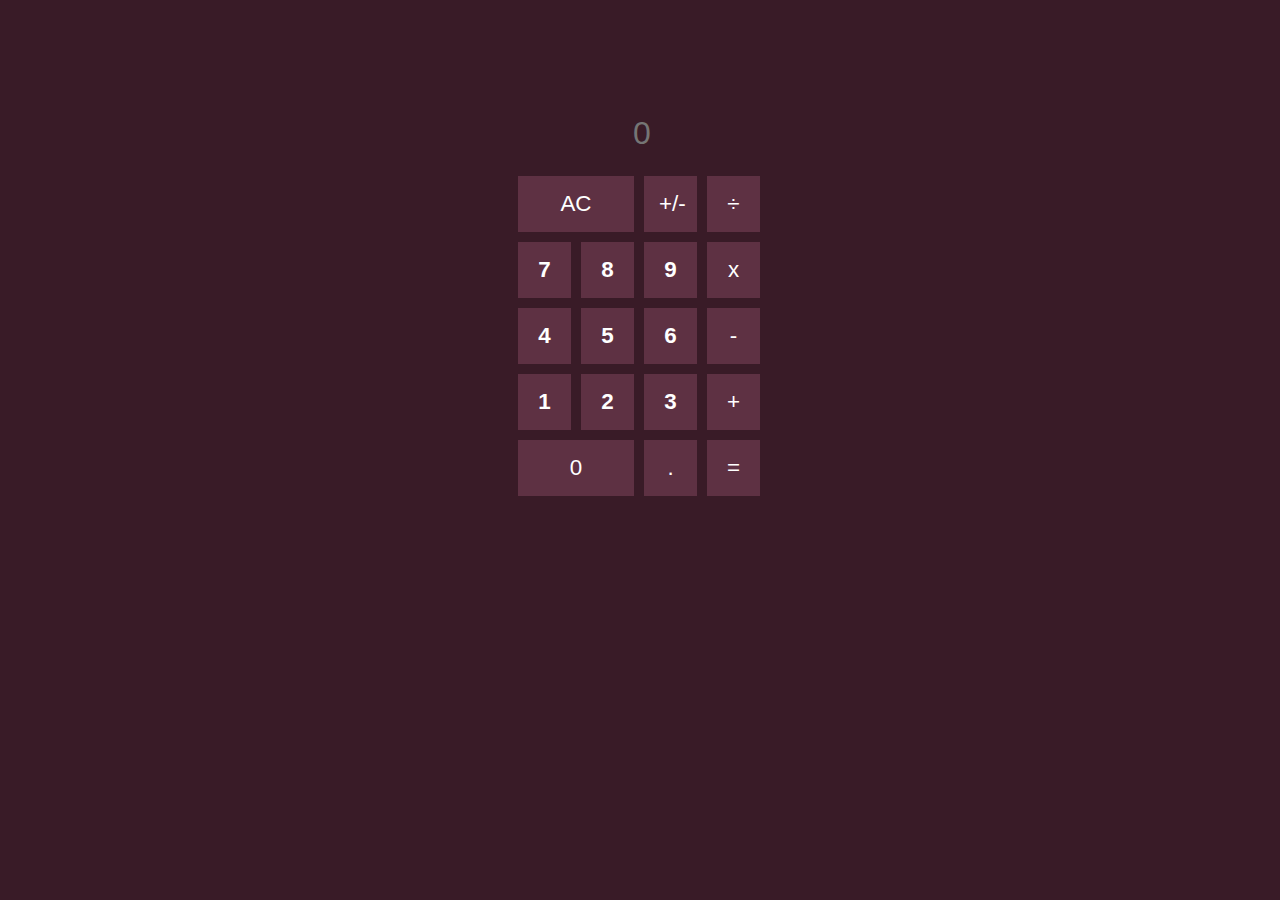
<file: Calculadora/index.html>
<!DOCTYPE html>
<html>
    <head>
        <title>Calculadora</title>
        <meta charset="utf-8">

        <!-- Estilo -->
        <link rel="stylesheet" href="estilo.css" type="text/css">

        <!-- script -->
        <script src="app.js"> </script>
    </head>

    <body>
        <div class="caixa">
            <input id="visor" type="text" disabled placeholder="0">
            <div>
                <button onclick="limpar()" id="AC">AC</button>
                <button onclick="inverter()">+/-</button>
                <button onclick="digitar('/')">÷</button>
            </div>
            <div>
                <button onclick="digitar(7)" class="bd">7</button>
                <button onclick="digitar(8)" class="bd">8</button>
                <button onclick="digitar(9)" class="bd">9</button>
                <button onclick="digitar('*')">x</button>
            </div>
            <div>
                <button onclick="digitar(4)" class="bd">4</button>
                <button onclick="digitar(5)" class="bd">5</button>
                <button onclick="digitar(6)" class="bd">6</button>
                <button onclick="digitar('-')">-</button>
            </div>
            <div>
                <button onclick="digitar(1)" class="bd">1</button>
                <button onclick="digitar(2)" class="bd">2</button>
                <button onclick="digitar(3)" class="bd">3</button>
                <button onclick="digitar('+')">+</button>
            </div>
            <div>
                <button onclick="digitar(0)" id="zero">0</button>
                <button onclick="digitar('.')">.</button>
                <button onclick="resultado()">=</button>
            </div>

            <div id="historico">
               
            </div>
        </div>

        
        
    </body>
</html>
</file>
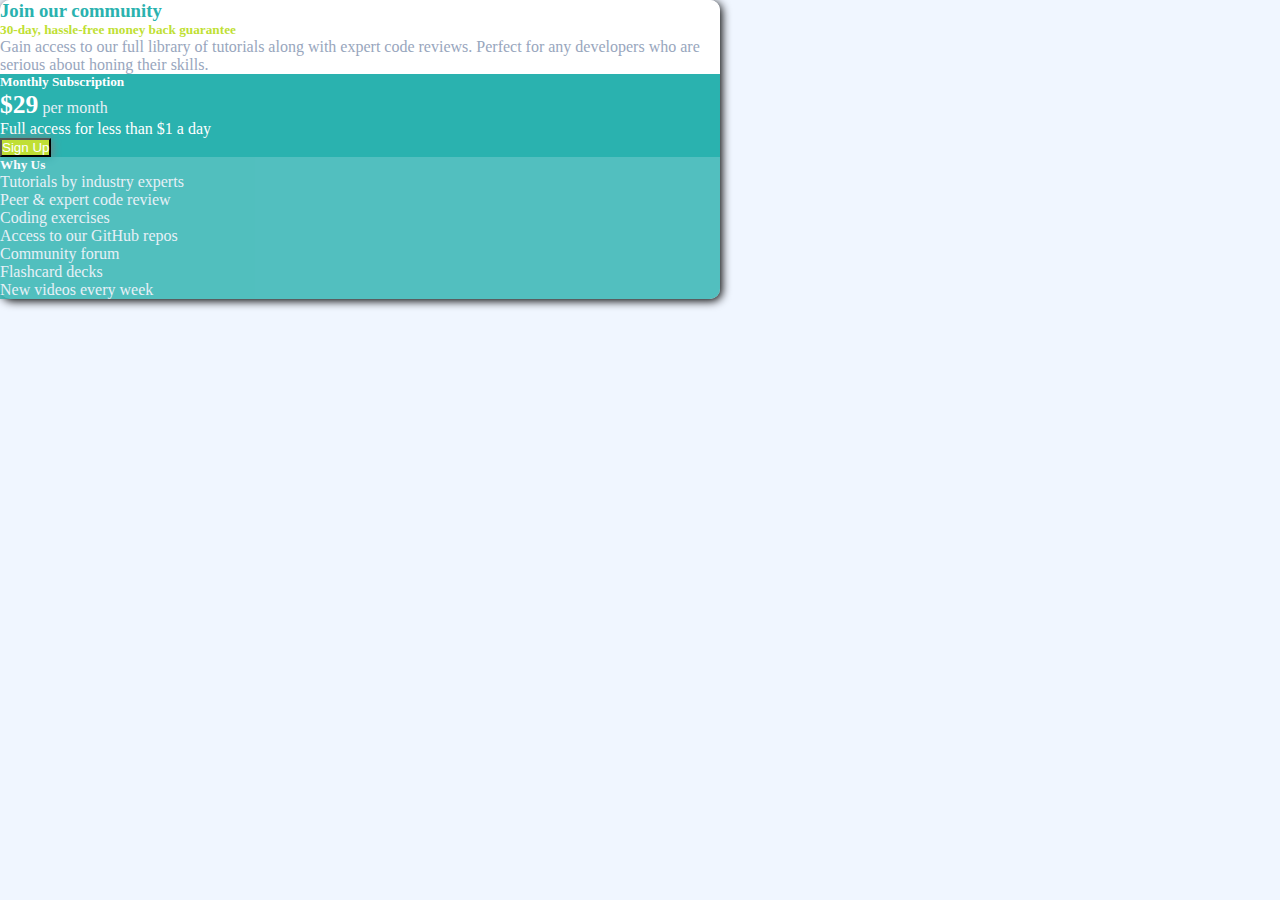
<file: Challenge 1/index.html>
<!DOCTYPE html>
<html lang="en">
<head>
  <meta charset="UTF-8">
  <meta name="viewport" content="width=device-width, initial-scale=1.0">

  <link rel="icon" type="image/png" sizes="32x32" href="img/favicon-32x32.png">

  <link rel="stylesheet" href="https://stackpath.bootstrapcdn.com/bootstrap/4.1.3/css/bootstrap.min.css" integrity="sha384-MCw98/SFnGE8fJT3GXwEOngsV7Zt27NXFoaoApmYm81iuXoPkFOJwJ8ERdknLPMO" crossorigin="anonymous">
  
  <title>Frontend Mentor | Single Price Grid Component</title>

  <style>
    /************ Global
*************************************/

*{
    margin: 0;
    padding: 0;
}

body{
    background:hsl(216, 100%, 97%);
    display: flexbox;
    justify-content: center;
    align-items: center;
}

.container{
    max-width: 720px;
}

.brs{
    border-radius: 10px;
    box-shadow: 2px 2px 10px black;
}



/************** Text-colors
******************************************/
.cyan{
    color: hsl(179, 62%, 43%);
}

.yellow{
    color: hsl(71, 73%, 54%);
}

.gray{
    color: hsl(204, 43%, 93%)
}

.blue{
    color: hsl(218, 22%, 67%);
}

/************** Content
********************************************/
#main{
    border-radius: 10px 10px 0 0;
    background: white;
}

#sub{
    background: hsl(179, 62%, 43%);
    color: white;
    border-radius: 0 0 0 10px;
}

#why{
    background: hsl(179, 62%, 43%);
    color: white;
    opacity: 0.8;
    border-radius: 0 0 10px 0;
}

.btn-yellow{
    background:  hsl(71, 73%, 54%);
    color:white;
    box-shadow: 1px 1px 10px gray;
}

.btn-yellow:hover{
    background:  hsl(71, 52%, 50%);
    box-shadow: 2px 2px 10px black;
}

.display-4{
    font-size: 1.6em;
    font-weight: bold;
}

/*Extra small devices (portrait phones, less than 576px)*/
@media (max-width: 575.98px) { 
    .container{
        max-width: 80%;
        font-size: 0.8em;
        margin-bottom: 10px;
    }

    #sub{
        border-radius: 0;
    }

    #why{
        border-radius: 0 0 10px 10px;        
    }
    
    
 }

/* // Small devices (landscape phones, 576px and up) */
@media (min-width: 576px) and (max-width: 767.98px) { 
    .container{
        max-width: 80%;
    }
 }
  </style>
  
</head>

<body>
  <div class="container brs mt-5">
  
  <div class="row">
    <div id="main" class="col p-4">
      <h3 class="cyan">Join our community</h3>
  
      <h5 class="yellow font-weight-bold">30-day, hassle-free money back guarantee</h5>
  
      <p class="blue">Gain access to our full library of tutorials along with expert code reviews. 
      Perfect for any developers who are serious about honing their skills.</p>
    </div>
  </div>

    <div class="row">
      <div class="col-sm-6 p-4" id="sub">
        <h5 class="font-weight-bold">Monthly Subscription</h5>
    
         <p><span class="display-4">&dollar;29</span><span class="gray"> per month</span></p>
    
        <p>Full access for less than &dollar;1 a day</p>
    
         <button class="btn btn-lg btn-block btn-yellow">
          Sign Up
         </button>
      </div>
    
      <div class="col-sm-6 p-4" id="why">
        <h5 class="font-weight-bold">Why Us</h5>
        
        <ul class="list-unstyled gray">
          <li>Tutorials by industry experts</li>
          <li>Peer &amp; expert code review</li>
          <li>Coding exercises</li>
          <li>Access to our GitHub repos</li>
          <li>Community forum</li>
          <li>Flashcard decks</li>
          <li>New videos every week</li>
        </ul>

      </div>

    </div>
  </div>
  
</body>
</html>
</file>
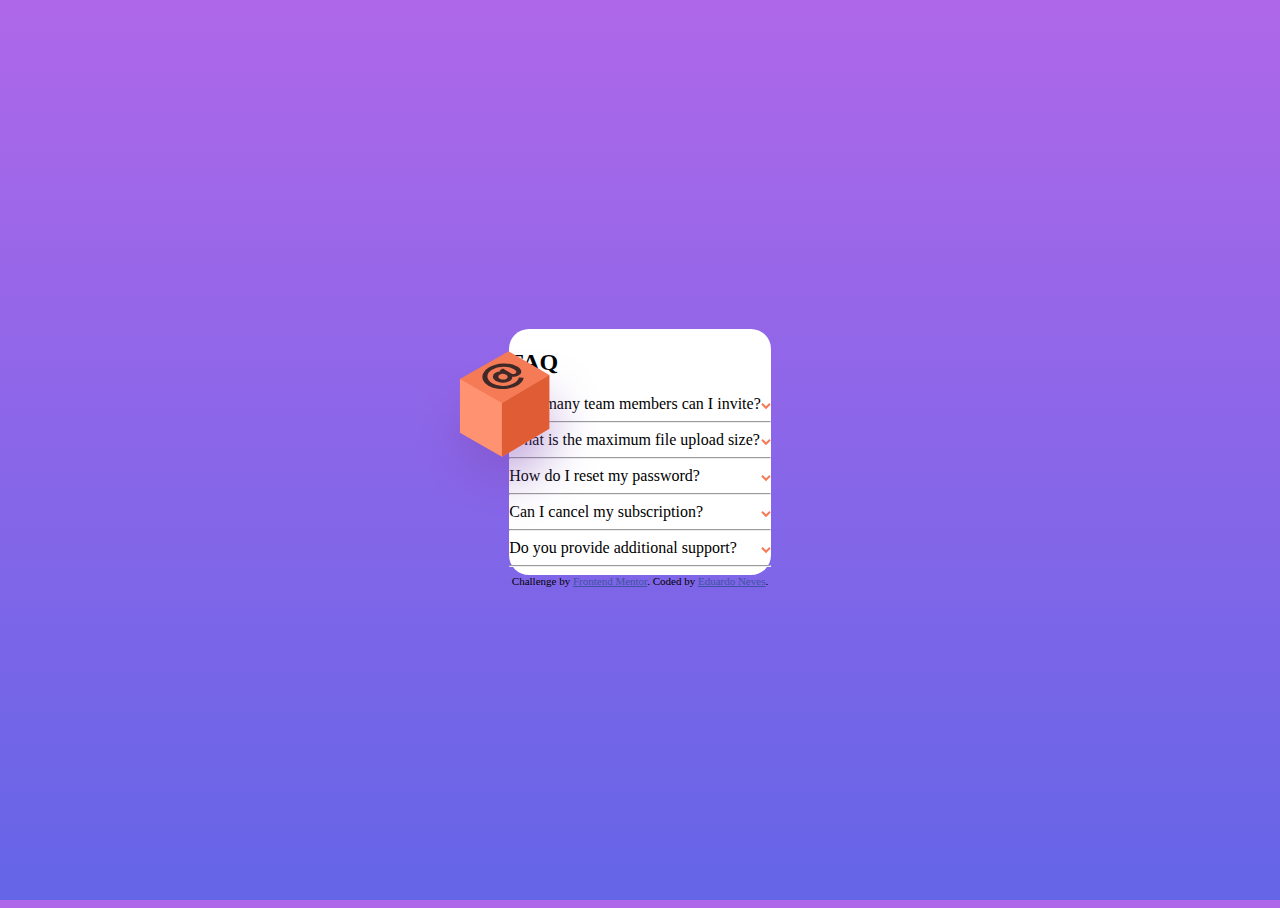
<file: Challenge 2/index.html>
<!DOCTYPE html>
<html lang="en">
<head>
  <meta charset="UTF-8">
  <meta name="viewport" content="width=device-width, initial-scale=1.0"> <!-- displays site properly based on user's device -->

  <link rel="icon" type="image/png" sizes="32x32" href="./images/favicon-32x32.png">
  
  <title>Frontend Mentor | FAQ Accordion Card</title>

  <link rel="stylesheet" href="https://stackpath.bootstrapcdn.com/bootstrap/4.1.3/css/bootstrap.min.css" integrity="sha384-MCw98/SFnGE8fJT3GXwEOngsV7Zt27NXFoaoApmYm81iuXoPkFOJwJ8ERdknLPMO" crossorigin="anonymous">

  <!-- Feel free to remove these styles or customise in your own stylesheet 👍 -->
  <link rel="stylesheet" type="text/css" href="style.css">



</head>
<body>
  <div class="container">
    <div class="row">
      <div class="col-md-6 col-12" id="ilustracao">
        <div class="bg-n2">
          
        </div>
        <img src="images/illustration-box-desktop.svg" id="box">
        <img src="images/illustration-woman-online-mobile.svg" id="wom">
        

      </div>

      <div class="col-md-6 col-12 p-5">
        <h2 class="font-weight-bold mb-5" id="faq">FAQ</h2>

          <div>
            <span onclick="hide(0)" class="qst">How many team members can I invite?</span>
            <img src="images/icon-arrow-down.svg" class="arrow">
          </div>        
          <div class="ans">
            You can invite up to 2 additional users on the Free plan. There is no limit on 
            team members for the Premium plan.
          </div>
          <hr>   
          
          <div>
            <span onclick="hide(1)" class="qst">What is the maximum file upload size?</span>
            <img src="images/icon-arrow-down.svg" class="arrow">
          </div>        
          <div class="ans">
            No more than 2GB. All files in your account must fit your allotted storage space.
          </div>
          <hr>   

          <div>
            <span onclick="hide(2)" class="qst">How do I reset my password?</span>
            <img src="images/icon-arrow-down.svg" class="arrow">
          </div>        
          <div class="ans">
            Click “Forgot password” from the login page or “Change password” from your profile page.
            A reset link will be emailed to you.
          </div>
          <hr>   

          <div>
            <span onclick="hide(3)" class="qst">Can I cancel my subscription?</span>
            <img src="images/icon-arrow-down.svg" class="arrow">
          </div>        
          <div class="ans">
            Yes! Send us a message and we’ll process your request no questions asked.
          </div>
          <hr>   

          <div>
            <span onclick="hide(4)" class="qst">Do you provide additional support?</span>
            <img src="images/icon-arrow-down.svg" class="arrow">
          </div>        
          <div class="ans">
            Chat and email support is available 24/7. Phone lines are open during normal business hours.
          </div>
          <hr>         
     
      </div>

    </div>
  </div>
  



  <div class="attribution">
    Challenge by <a href="https://www.frontendmentor.io?ref=challenge" target="_blank">Frontend Mentor</a>. 
    Coded by <a href="https://github.com/EduardoNSS/Projetos-Aprendizagem">Eduardo Neves</a>.
  </div>



  <script>
    let questions = document.getElementsByClassName('qst');
    let answers = document.getElementsByClassName('ans');
    let arrows = document.getElementsByClassName('arrow');


    function hide(q){
      let answer = answers[q];

      if(answer.style.display == 'block'){
        answer.style.display = 'none';
        questions[q].style = 'font-weight: normal'
        arrows[q].style = 'transform: scale(1)'
      }else{
        answer.style.display = 'block';
        questions[q].style = 'font-weight: bold'
        arrows[q].style = 'transform: scale(-1)'
      }
      
    }

  </script>
</body>
</html>
</file>
<file: Calculadora/estilo.css>
body{
    background: #391B27;
}

.caixa{
    margin: 100px auto;
    width: 250px;
}

/*Visor da calculadora
****************************************/
input{
    background: transparent;
    color: white;
    border: none;
    width: 100%;
    height: 2em;
    margin-bottom: 5px;
    text-align: center;
    font-size: 2em;
}

/*Botões
****************************************/
button{
    background: #5E3143;
    color: white;
    border: none;
    width: 53px;
    margin: 5px 3px;
    font-size: 1.4em;
    padding: 15px;
}

button:focus{
    box-shadow: 0 0 0 0;
    border: 0 none;
    outline: 0;
}

button#zero, button#AC{
    width: 116px;
}

button:hover{
    background: #B2B648;
}

/*Historico de contas
*****************************************/

#historico{
    color: rgb(202, 202, 202);
    padding-top: 20px;
}


/*Formatação para os numeros
**************************************/
.bd{
    font-weight: bold;
}
</file>
<file: Challenge 2/style.css>
*{
    box-sizing: border-box;
}

html, body{
    height: 100%;
}
body{
    background-image: linear-gradient(hsl(273, 75%, 66%), hsl(240, 73%, 65%));
    display: flex;
    flex-direction: column;    
    justify-content: center;
    align-items: center;

}

.container{
    background: white;
    border-radius: 20px;

}

.bg-n2{
    position: absolute;
    background: url(images/illustration-desktop.svg) no-repeat;
    background-size: 100% auto;
    height: 100%;
    width: 100%;
    top: 0;
    left: 0;
    background-position-y: 50%;
    background-position-x: -70px;
}

#ilustracao{
    
    position: relative;
    background: url(images/bg-pattern-desktop.svg) no-repeat;
    background-position: 115% 70%;
    
}

#ilustracao img#box{
    position: absolute;
    left: -100px;
    top: 40%;
    
}

#ilustracao img#wom{
    display: none;
}

.qst{
    cursor: pointer; 
}

.qst:hover{
    color: hsl(14, 88%, 65%);
}

.arrow{
    float: right;
    padding-top: 8px;
}

.ans{
    padding-left: 20px;
    padding-top: 10px;
    display: none;
}

.borda{
    border: 1px solid red;
}


/* Small devices (landscape phones, less than 768px) */
@media (max-width: 767.98px) { 

    .container{
        max-width: 90%;
        margin-top: 300px;
    }
    #ilustracao{
    
        position: relative;
        width: 80%;
        height: 120px;
        background: none;
        display: flex;
        justify-content: center;
        align-self: center;
        
    }

    .bg-n2{
        position: absolute;
        background: url(images/bg-pattern-mobile.svg) no-repeat;
        height: 100%;
        width: 100%;
        top: 0;
        left: 0;
        background-position-x: center;
    }

    #ilustracao img#box{
        display: none;
        
    }

    #ilustracao img#wom{
        display: flex;
        position: absolute;
        top: -105px;
        padding-right: 30px;        
    }

    #faq{
        text-align: center;
    }
 }

/***************Credits
*****************************************/
.attribution { font-size: 11px; text-align: center; }
.attribution a { color: hsl(228, 45%, 44%); }
</file>
